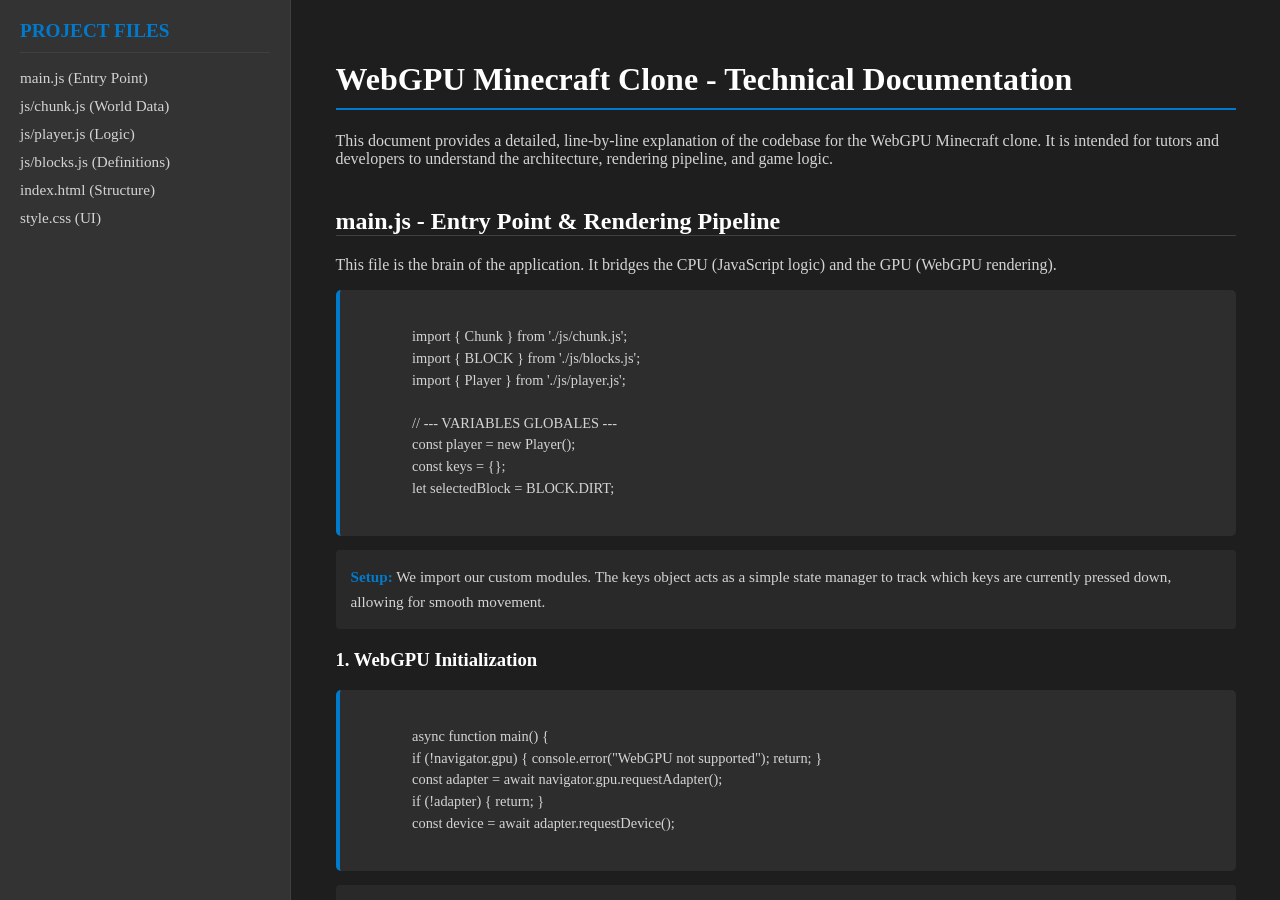
<file: documentation.html>
<!DOCTYPE html>
<html lang="en">
<head>
    <meta charset="UTF-8">
    <meta name="viewport" content="width=device-width, initial-scale=1.0">
    <title>WebGPU Minecraft - Code Documentation</title>

    <style>
        :root {
            --bg-color: #1e1e1e;
            --text-color: #d4d4d4;
            --header-bg: #252526;
            --sidebar-bg: #333333;
            --accent-color: #007acc;
            --code-bg: #2d2d2d;
            --border-color: #404040;
        }

        body {
            margin: 0;
            padding: 0;
            font-family: 'Times New Roman', Times, serif;
            background-color: var(--bg-color);
            color: var(--text-color);
            display: flex;
            height: 100vh;
            overflow: hidden;
        }

        /* Sidebar Navigation */
        nav {
            width: 250px;
            background-color: var(--sidebar-bg);
            border-right: 1px solid var(--border-color);
            padding: 20px;
            overflow-y: auto;
            flex-shrink: 0;
        }

        nav h2 {
            color: var(--accent-color);
            margin-top: 0;
            font-size: 1.2rem;
            text-transform: uppercase;
            border-bottom: 1px solid var(--border-color);
            padding-bottom: 10px;
        }

        nav ul {
            list-style: none;
            padding: 0;
        }

        nav li {
            margin: 10px 0;
        }

        nav a {
            color: var(--text-color);
            text-decoration: none;
            font-size: 0.95rem;
            transition: color 0.2s;
        }

        nav a:hover {
            color: var(--accent-color);
        }

        /* Main Content */
        main {
            flex-grow: 1;
            overflow-y: auto;
            padding: 40px;
            max-width: 900px;
            margin: 0 auto;
        }

        h1, h2, h3 {
            color: white;
        }

        h1 {
            border-bottom: 2px solid var(--accent-color);
            padding-bottom: 10px;
        }

        h2 {
            margin-top: 40px;
            border-bottom: 1px solid var(--border-color);
        }

        /* Code Blocks */
        pre {
            background-color: var(--code-bg);
            padding: 15px;
            border-radius: 5px;
            border-left: 4px solid var(--accent-color);
            overflow-x: auto;
            white-space: pre-wrap; /* Allows wrapping if needed, though pre is better for code */
            font-family: 'Times New Roman', Times, serif;
            font-size: 0.9rem;
            line-height: 1.5;
        }

        code {
            font-family: inherit;
        }

        .code-line {
            display: block;
        }

        /* Explanation Sections */
        .explanation {
            background-color: rgba(255, 255, 255, 0.05);
            padding: 15px;
            margin: 10px 0 20px 0;
            border-radius: 4px;
            font-size: 0.95rem;
            line-height: 1.6;
        }

        .explanation strong {
            color: var(--accent-color);
        }

        /* Specific highlighting for shaders */
        .shader-comment {
            color: #6a9955;
        }

    </style>
</head>
<body>
    <!-- Navigation Sidebar -->
    <nav>
        <h2>Project Files</h2>
        <ul>
            <li><a href="#main-js">main.js (Entry Point)</a></li>
            <li><a href="#chunk-js">js/chunk.js (World Data)</a></li>
            <li><a href="#player-js">js/player.js (Logic)</a></li>
            <li><a href="#blocks-js">js/blocks.js (Definitions)</a></li>
            <li><a href="#html-index">index.html (Structure)</a></li>
            <li><a href="#css-style">style.css (UI)</a></li>
        </ul>
    </nav>

    <!-- Main Documentation Content -->
    <main>
        <h1>WebGPU Minecraft Clone - Technical Documentation</h1>
        <p>This document provides a detailed, line-by-line explanation of the codebase for the WebGPU Minecraft clone. It is intended for tutors and developers to understand the architecture, rendering pipeline, and game logic.</p>

        <!-- MAIN.JS -->
        <section id="main-js">
            <h2>main.js - Entry Point & Rendering Pipeline</h2>
            <p>This file is the brain of the application. It bridges the CPU (JavaScript logic) and the GPU (WebGPU rendering).</p>

            <pre><code>
                import { Chunk } from './js/chunk.js';
                import { BLOCK } from './js/blocks.js';
                import { Player } from './js/player.js'; 

                // --- VARIABLES GLOBALES ---
                const player = new Player();
                const keys = {};
                let selectedBlock = BLOCK.DIRT;
            </code></pre>

            <div class="explanation">
                <strong>Setup:</strong> We import our custom modules. The <code>keys</code> object acts as a simple state manager to track which keys are currently pressed down, allowing for smooth movement.
            </div>

            <h3>1. WebGPU Initialization</h3>
            <pre><code>
                async function main() {
                if (!navigator.gpu) { console.error("WebGPU not supported"); return; }
                const adapter = await navigator.gpu.requestAdapter();
                if (!adapter) { return; }
                const device = await adapter.requestDevice();
            </code></pre>
            <div class="explanation">
                <strong>The Handshake:</strong> WebGPU is asynchronous. We must check if the browser supports it (<code>navigator.gpu</code>). The <code>adapter</code> represents the physical graphics card, while the <code>device</code> is the logical connection we use to create buffers and commands.
            </div>

            <pre><code>    
                const canvas = document.getElementById('webgpu-canvas');
                const context = canvas.getContext('webgpu');
                const format = navigator.gpu.getPreferredCanvasFormat();
                context.configure({ device, format });
            </code></pre>
            <div class="explanation">
                <strong>Canvas Configuration:</strong> We link the HTML canvas to WebGPU. <code>getPreferredCanvasFormat</code> is crucial for performance—it ensures we use the native pixel format of the OS (usually 'bgra8unorm' on Windows).
            </div>

            <h3>2. Procedural Texture Atlas</h3>
            <pre><code>    
                const textureSize = 64; 
                const cellSize = 32;    
                const textureCanvas = document.createElement('canvas');
                const ctx = textureCanvas.getContext('2d');
                
                // Drawing commands...
                ctx.fillStyle = '#3a9d23'; ctx.fillRect(0, 0, cellSize, cellSize); // Grass
            </code></pre>
            <div class="explanation">
                <strong>Runtime Generation:</strong> Instead of downloading an image file, we draw our textures pixel-by-pixel onto a temporary 2D Canvas. This creates a "Texture Atlas"—a single image containing all block textures.
            </div>

            <div class="deep-dive">
                <h4>TUTORIAL: The Vertex Buffer Layout (Memory Stride)</h4>
                <p>A critical concept in graphics programming is <strong>Data Alignment</strong>. The GPU receives the vertex buffer as one long list of numbers. It doesn't "know" where position ends and UV begins.</p>
                <pre><code>
                    const vertexBufferLayout = {
                        arrayStride: 32, 
                        attributes: [
                            { shaderLocation: 0, offset: 0, format: "float32x3" }, // Position
                            { shaderLocation: 1, offset: 12, format: "float32x2" }, // UV
                            { shaderLocation: 2, offset: 20, format: "float32x3" } // Normale
                        ]
                    };
                </code></pre>
                <ul>
                    <li><strong>arrayStride: 32</strong>: This tells the GPU: "Every vertex takes up 32 bytes". How is this calculated?
                        <br>Position (3 floats × 4 bytes) + UV (2 floats × 4 bytes) + Normal (3 floats × 4 bytes) = 32 bytes.</li>
                    <li><strong>Offset:</strong> The GPU jumps 32 bytes per vertex. The "Offset" tells it exactly where to start reading inside that 32-byte block.
                        <br>Position starts at 0.
                        <br>UV starts after Position (12 bytes).
                        <br>Normal starts after UV (12 + 8 = 20 bytes).</li>
                </ul>
            </div>

            <h3>3. Shader Code (WGSL)</h3>
            
            <div class="deep-dive">
                <h4>TUTORIAL: Vertex Shader Transformation</h4>
                <p>The Vertex Shader runs for every single corner of every block. Its job is to calculate screen coordinates.</p>
                <pre><code>
                    @vertex fn vertexMain(input: VertexInput) -> VertexOutput {
                        var output: VertexOutput;
                        output.position = uniforms.mvpMatrix * vec4<f32>(input.position, 1.0);
                        output.worldPos = input.position; 
                        return output;
                    }
                </code></pre>
                
                <p><strong>The Math:</strong></p>
                <p><code>input.position</code> is the block's local coordinate (e.g., 0,0,0).</p>
                <p><code>uniforms.mvpMatrix</code> is the camera matrix (View + Projection).</p>
                <p>Multiplying them projects the 3D world point onto your 2D screen. We also pass <code>worldPos</code> to the next stage so the lighting logic knows where the pixel is in the world.</p>
            </div>

            <div class="deep-dive">
                <h4>TUTORIAL: Fragment Shader Lighting</h4>
                <p>The Fragment Shader runs for every pixel. It determines the final color.</p>
                <pre><code>
                    // Sun Logic
                    let sunDiffuse = max(dot(normal, sunDir), 0.0);
                    totalLight += vec3<f32>(0.4, 0.4, 0.35) * sunDiffuse;

                    // Point Light Loop
                    let dist = length(toLight);
                    let attenuation = light.intensity / (1.0 + dist * dist);
                </code></pre>

                <p><strong>1. Diffuse Lighting (Sun):</strong> We use the <strong>Dot Product</strong>. <code>dot(normal, sunDir)</code> compares the face's orientation with the sun's direction.
                <br>If they align perfectly (facing the sun), the result is 1.0 (bright).
                <br>If they are perpendicular, the result is 0.0 (dark).
                <br>The <code>max(..., 0.0)</code> prevents negative light (light coming from behind the face).</p>
                
                <p><strong>2. Attenuation (Lamps):</strong> Real light fades over distance. We use <code>1.0 + dist * dist</code>.
                <br>This is the "Inverse Square Law". If you are 2 units away, light is 1/4th as strong. The <code>1.0</code> in the denominator prevents division by zero when standing exactly on the lamp.</p>
            </div>

            <h3>4. Pipeline Configuration</h3>
            <pre><code>
                const pipeline = device.createRenderPipeline({
                    layout: 'auto',
                    primitive: { topology: 'triangle-list', cullMode: 'none' },
                    depthStencil: { depthWriteEnabled: true, depthCompare: 'less', format: 'depth24plus' },
                });
            </code></pre>

            <div class="explanation">
                <strong>Pipeline State:</strong> This object describes how the GPU should process data.
                <br>- <strong>topology: 'triangle-list'</strong>: We are drawing independent triangles.
                <br>- <strong>cullMode: 'none'</strong>: We draw all triangles, even back-facing ones (useful for debugging).
                <br>- <strong>depthStencil</strong>: Essential for 3D. It creates a "Depth Buffer" (Z-buffer). Before drawing a pixel, the GPU checks: "Is there something closer already drawn here?" If yes, it skips the pixel. This prevents distant objects from appearing in front of near ones.
            </div>

            <h3>5. Interaction & Dynamic Updates</h3>
            <pre><code>
                canvas.addEventListener("mousedown", (event) => {
                    const target = player.raycast(world);
                    if (target) {
                        // ... modification logic ...
                        if (modified) {
                            const newVertices = world.buildMesh();
                            // ... Buffer resizing logic ...
                            device.queue.writeBuffer(vertexBuffer, 0, newVertices);
                            updateLights();
                        }
                    }
                });
            </code></pre>

            <div class="explanation">
                <strong>Mesh Rebuilding:</strong> When a block is placed or broken:
                <ol>
                    <li>The CPU updates the <code>Chunk</code> map.</li>
                    <li>We recalculate the entire mesh (CPU heavy, but simple for this scale).</li>
                    <li>We write the new vertex data to the GPU buffer. If the new world is bigger than the old buffer, we destroy and recreate the buffer.</li>
                    <li><code>updateLights()</code> scans the new blocks for lamps and updates the lighting uniform buffer.</li>
                </ol>
            </div>

            <h3>6. The Render Loop</h3>
            <pre><code>
                function frame(time) {
                    // ... Physics Update ...
                    
                    const commandEncoder = device.createCommandEncoder();
                    const renderPass = commandEncoder.beginRenderPass({ ... });

                    renderPass.setPipeline(pipeline);
                    renderPass.setVertexBuffer(0, vertexBuffer);
                    renderPass.draw(vertices.length / 8); 
                    
                    renderPass.end();
                    device.queue.submit([commandEncoder.finish()]);
                    requestAnimationFrame(frame);
                }
            </code></pre>

            <div class="explanation">
                <strong>The Drawing Cycle:</strong>
                <ol>
                    <li><strong>Command Encoder:</strong> We record a "to-do list" of GPU commands.</li>
                    <li><strong>Render Pass:</strong> We start the drawing process. We clear the screen (sky color) and the depth buffer.</li>
                    <li><strong>Draw Call:</strong> <code>renderPass.draw(vertices.length / 8)</code>. We divide the total array length by 8 (floats per vertex) to get the number of vertices to process.</li>
                    <li><strong>Submit:</strong> We send the recorded commands to the GPU queue for execution.</li>
                </ol>
            </div>
        </section>

        <!-- CHUNK.JS -->
        <section id="chunk-js">
            <h2>js/chunk.js - World Data & Meshing</h2>

            <pre><code>
                import { BLOCK } from './blocks.js'; // On importe les définitions

                // Le "moule" géométrique du cube (Juste les positions relatives, les UV)
                // FORMAT : XYZ UV NX NY NZ  (8 floats par vertex)
                const baseCubeVertices = new Float32Array([
                    // Face avant (Z+1) — normale (0, 0, 1)
                    0,0,1, 0,1, 0,0,1,  1,0,1, 1,1, 0,0,1,  1,1,1, 1,0, 0,0,1,
                    0,0,1, 0,1, 0,0,1,  1,1,1, 1,0, 0,0,1,  0,1,1, 0,0, 0,0,1,
                    // ... (autres faces)
                ]);
            </code></pre>

            <div class="explanation">
                <strong>Geometry Template:</strong> This constant defines the mesh for a single unit cube (size 0 to 1). It contains hardcoded positions, UVs, and normals for all 6 faces (36 vertices total). We use this as a "mold" to stamp out geometry for every block in the world.
            </div>

            <pre><code>
                function getBlockUV(blockId) {
                    let u = 0, v = 0;
                    if (blockId === BLOCK.GRASS) { u = 0; v = 1; }
                    else if (blockId === BLOCK.DIRT) { u = 1; v = 1; }
                    // ... (other blocks)
                    return { u: u * 0.5, v: (1 - v) * 0.5 };
                }
            </code></pre>

            <div class="explanation">
                <strong>UV Mapping:</strong> Determines which part of the texture atlas to use. Since our atlas is a 2x2 grid, each cell is 0.5 units wide. This function returns the top-left corner coordinate (u, v) for a specific block type.
            </div>

            <pre><code>
                export class Chunk {
                    constructor() {
                        // Stockage Voxel : Clé "x,y,z" -> Valeur ID Bloc
                        this.blocks = new Map();
                    }

                    setBlock(x, y, z, blockId) {
                        const key = `${x},${y},${z}`;
                        if (blockId === BLOCK.AIR) {
                            this.blocks.delete(key); // Optimization: Remove air to save memory
                        } else {
                            this.blocks.set(key, blockId);
                        }
                    }

                    getBlock(x, y, z) {
                        return this.blocks.get(`${x},${y},${z}`) || BLOCK.AIR;
                    }
            </code></pre>

            <div class="explanation">
                <strong>Voxel Storage:</strong> Uses a JavaScript <code>Map</code> to store blocks. This is memory efficient for sparse worlds (mostly air) compared to a 3D array. Keys are strings "x,y,z". The <code>setBlock</code> function deletes the key if it's air, ensuring we only store solid blocks.
            </div>

            <pre><code>    
                generateHouse(startX, startY, startZ) {
                    // ... loops through width, height, depth
                    // Checks conditions for walls, floor, roof
                    if (isFloor) this.setBlock(x, y, z, BLOCK.STONE);
                    // ...
                    // Carves doors and windows by setting blocks to AIR
                }

                generateFloor(sizeX, sizeZ) {
                    // Fills the ground with layers of grass, dirt, and stone
                    // Adds test blocks and calls generateHouse
                }
            </code></pre>

            <div class="explanation">
                <strong>Procedural Generation:</strong> These functions populate the <code>Map</code>. <code>generateFloor</code> creates the terrain base, while <code>generateHouse</code> demonstrates algorithmic construction by looping through a bounding box and placing blocks based on math conditions (isWall, isRoof, etc.).
            </div>

            <pre><code>    
                getLightSources() {
                    const lights = [];
                    for (const [key, blockId] of this.blocks) {
                        if (blockId === BLOCK.LAMP) {
                            const [x, y, z] = key.split(',').map(Number);
                            // Return center of the block (+0.5)
                            lights.push({ x : x + 0.5, y : y + 0.5, z : z + 0.5 });
                        }
                    }
                    return lights;
                }
            </code></pre>

            <div class="explanation">
                <strong>Light Extraction:</strong> Scans the world data to find active light sources. It converts the block coordinates into "world coordinates" (center of the block) to feed the shader's lighting system.
            </div>

            <pre><code>    
                buildMesh() {
                    const floatsPerVertex = 8; 
                    const verticesPerCube = 36;
                    const totalSize = this.blocks.size * verticesPerCube * floatsPerVertex;
                    const mesh = new Float32Array(totalSize);

                    let i = 0;
                    for (const [key, blockId] of this.blocks) {
                        const [x, y, z] = key.split(',').map(Number);
                        const uvOffset = getBlockUV(blockId);

                        for (let v = 0; v < verticesPerCube; v++) {
                            // Calculate index in the final array
                            const idxMesh = (i * verticesPerCube + v) * floatsPerVertex;
                            const idxBase = v * floatsPerVertex;

                            // POSITION: Add world coords (x,y,z) to the base template
                            mesh[idxMesh + 0] = baseCubeVertices[idxBase + 0] + x;
                            mesh[idxMesh + 1] = baseCubeVertices[idxBase + 1] + y;
                            mesh[idxMesh + 2] = baseCubeVertices[idxBase + 2] + z;

                            // UV: Apply the offset for the specific block type
                            mesh[idxMesh + 3] = baseCubeVertices[idxBase + 3] * 0.5 + uvOffset.u;
                            mesh[idxMesh + 4] = (1 - baseCubeVertices[idxBase + 4]) * 0.5 + uvOffset.v;

                            // NORMAL: Copy directly from template
                            mesh[idxMesh + 5] = baseCubeVertices[idxBase + 5];
                            mesh[idxMesh + 6] = baseCubeVertices[idxBase + 6];
                            mesh[idxMesh + 7] = baseCubeVertices[idxBase + 7];
                        }
                        i++;
                    }
                    return mesh;
                }
            </code></pre>

            <div class="explanation">
                <strong>Mesh Builder:</strong> The core rendering logic. It iterates through every non-air block.
                <br>1. <strong>Allocation:</strong> It pre-calculates the exact array size needed based on the number of blocks.
                <br>2. <strong>Transformation:</strong> For each block, it copies the <code>baseCubeVertices</code> template. It adds the block's world position (x,y,z) to the vertex positions so the cube appears at the correct location.
                <br>3. <strong>UVs:</strong> It modifies texture coordinates to map the correct part of the atlas to the cube faces.
                <br><em>Note:</em> This is "naive" meshing; it renders hidden faces between adjacent solid blocks. While less performant than "greedy meshing", it is much simpler to implement.
            </div>
        </section>

        <!-- PLAYER.JS -->
        <section id="player-js">
            <h2>js/player.js - Physics & Input</h2>

            <pre><code>
                export class Player {
                    constructor() {
                        this.x = 0; this.y = 5; this.z = 5;
                        this.speed = 5;
                        this.velocityY = 0; 
                        this.GRAVITY = 25;
                        // ...
                    }
                }
            </code></pre>

            <div class="explanation">
                <strong>State Definition:</strong> Defines position, velocity vectors, and physics constants (Gravity, Jump force, Player height).
            </div>

            <pre><code>
                update(dt, keys, world) {
                    // Trigonometry for movement direction relative to camera yaw
                    const forwardX = -Math.sin(this.yaw);
                    const forwardZ = -Math.cos(this.yaw);
                    // ... (Input checking and vector math)
                }
            </code></pre>

            <!-- DEEP DIVE TUTORIAL INSERTED HERE -->
            <div>
                <h4>TUTORIAL: Why `dx += forwardX`?</h4>
                <p>In the <code>update</code> function, we handle movement. A common confusion is the line <code>dx += forwardX</code> when pressing 'Z' (Forward).</p>
                <p><strong>The Problem:</strong> In a First Person game, "Forward" changes depending on where you look. If you look North, "Forward" means "Move North". If you look East, "Forward" means "Move East".</p>
                
                <p><strong>The Solution:</strong> We decompose "Forward" into X and Z components using trigonometry.</p>
                
                <pre><code>
                    // 1. Calculate the direction vector based on Yaw (rotation)
                    const forwardX = -Math.sin(this.yaw);
                    const forwardZ = -Math.cos(this.yaw);

                    // 2. Apply input
                    if (keys['z']) { // Avancer
                        dx += forwardX; 
                        dz += forwardZ ;
                    }
                </code></pre>

                <p><strong>Explanation of the logic:</strong></p>
                <ul>
                    <li><code>forwardX</code> represents "How much X (East/West) is in the Forward direction".</li>
                    <li><code>forwardZ</code> represents "How much Z (North/South) is in the Forward direction".</li>
                    <li>By doing <code>dx += forwardX</code>, we are saying: <em>"Add the X-part of a forward step to my total X movement."</em></li>
                </ul>
                
                <p><strong>Concrete Example:</strong> If the player looks at a 45-degree angle:
                <br><code>forwardX</code> will be approx 0.7.
                <br><code>forwardZ</code> will be approx 0.7.
                <br>Pressing 'Z' adds 0.7 to both X and Z, moving the player perfectly diagonally.</p>
            </div>

            <pre><code>
                moveWithCollision(dx, dy, dz, world) {  
                // Check X axis independently
                if (!this.isColliding(newX, ...)) this.x = newX;
                // Check Z axis independently
                // Check Y axis independently
                    }
            </code></pre>

            <div class="explanation">
                <strong>Collision Resolution:</strong> Implements "sliding" collision. By moving along one axis at a time, the player will slide along a wall instead of getting stuck. If a collision occurs, the velocity for that axis is canceled but the others remain.
            </div>

            <pre><code>
                isColliding(x, y, z, world) {
                // Checks blocks at feet and head level
                }
            </code></pre>
            <div class="explanation">
                <strong>AABB Collision:</strong> Treats the player as an Axis-Aligned Bounding Box (AABB). It checks if the integer grid coordinates occupied by the player's feet or head contain a solid block.
            </div>

            <pre><code>
                raycast(world) {
                    // Marches a point forward step by step
                    // Returns block coords and normal
                }
            </code></pre>
            <div class="explanation">
                <strong>Raycast:</strong> Used for mining/building. It steps along the player's look vector. By tracking the previous "empty" coordinate, we can calculate the "normal" (face) of the block hit, allowing us to place blocks <em>against</em> the correct face.
            </div>
        </section>

        <!-- BLOCKS.JS -->
        <section id="blocks-js">
            <h2>js/blocks.js - Definitions</h2>
            <pre><code>export const BLOCK = { AIR: 0, GRASS: 1, DIRT: 2, ... };
                export function getBlockColor(blockId) { /* ... */ }
            </code></pre>

            <div class="explanation">
                <strong>Constants:</strong> A simple enum mapping readable names to IDs. <code>getBlockColor</code> is a fallback utility used in older versions or debugging, though the current system uses UVs/Textures.
            </div>
        </section>

        <!-- INDEX.HTML -->
        <section id="html-index">
            <h2>index.html - Structure</h2>
            <pre><code>
                &lt;canvas id="webgpu-canvas"&gt;&lt;/canvas&gt;
                &lt;div id="crosshair"&gt;&lt;/div&gt;
                &lt;div id="hotbar"&gt;...&lt;/div&gt;
            </code></pre>

            <div class="explanation">
                <strong>DOM Elements:</strong> <br>
                - <strong>Canvas:</strong> The WebGPU render target. <br>
                - <strong>Crosshair:</strong> A simple CSS-styled div centered on screen for aiming. <br>
                - <strong>Hotbar:</strong> A UI overlay showing the currently selected block type.
            </div>
        </section>

        <!-- STYLE.CSS -->
        <section id="css-style">
            <h2>style.css - Styling</h2>
            <pre><code>
                body { display: grid; place-items: center; ... }
                #hotbar { position: fixed; bottom: 20px; ... }
                .slot.active { border: 2px solid white; ... }
            </code></pre>

            <div class="explanation">
                <strong>UI Layout:</strong> <br>
                - Centers the canvas. <br>
                - Positions the hotbar at the bottom center. <br>
                - Uses <code>pointer-events: none</code> on UI overlays so clicks pass through to the canvas. <br>
                - Defines the "active" class style to highlight the selected slot.
            </div>
        </section>
    </main>
    
</body>
</html>
</file>
